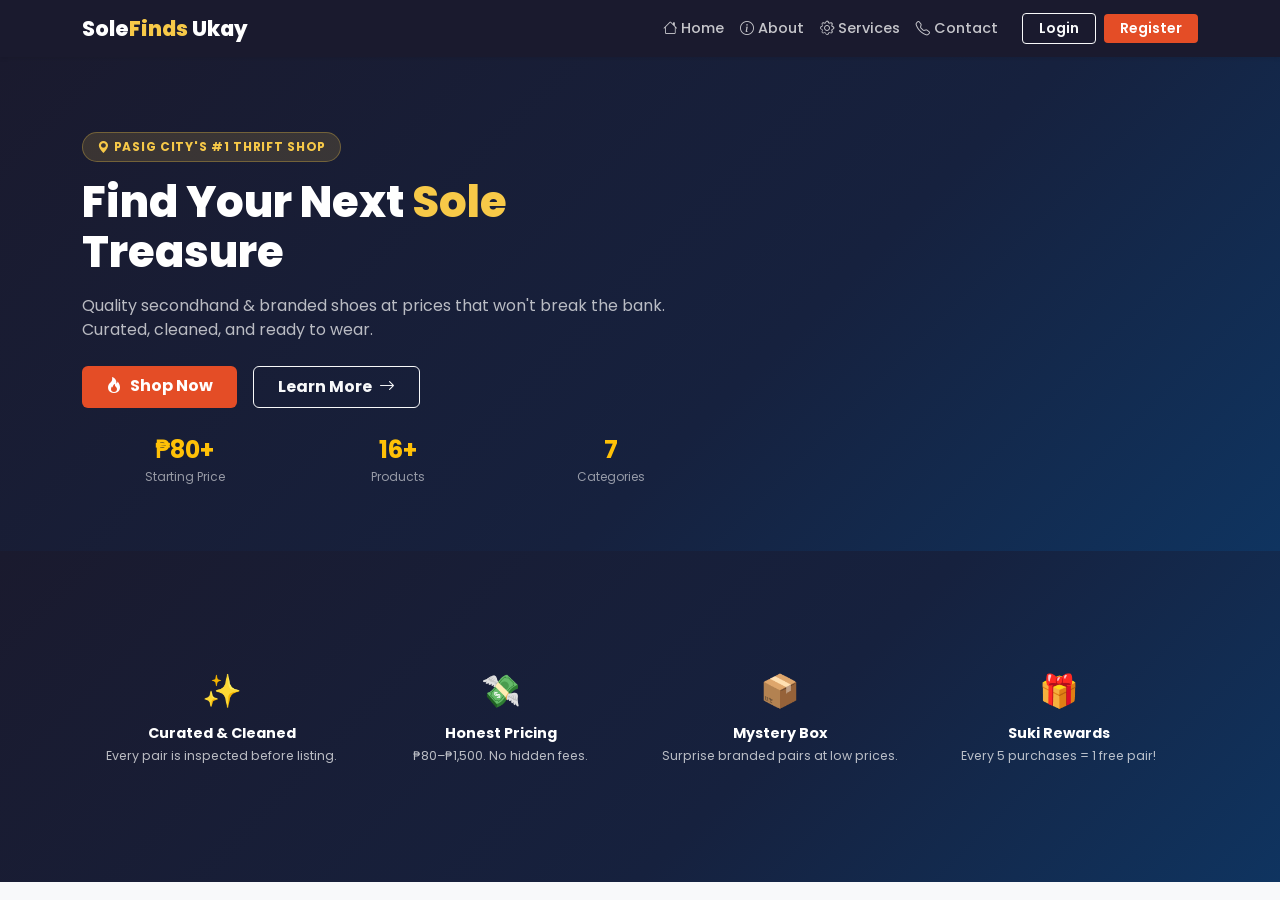
<file: sir g_finals/index.html>
<!DOCTYPE html>
<html lang="en">
<head>
  <meta charset="UTF-8" />
  <meta name="viewport" content="width=device-width, initial-scale=1.0"/>
  <title>SoleFinds Ukay — Secondhand & Thrifted Shoes</title>

  <!-- Bootstrap 5 -->
  <link href="https://cdn.jsdelivr.net/npm/bootstrap@5.3.3/dist/css/bootstrap.min.css" rel="stylesheet"/>
  <!-- Bootstrap Icons -->
  <link href="https://cdn.jsdelivr.net/npm/bootstrap-icons@1.11.3/font/bootstrap-icons.min.css" rel="stylesheet"/>
  <!-- Google Fonts -->
  <link href="https://fonts.googleapis.com/css2?family=Poppins:wght@300;400;500;600;700;800&display=swap" rel="stylesheet"/>
  <!-- Custom Styles -->
  <link rel="stylesheet" href="styles.css"/>
</head>
<body>

<!-- ===== NAVBAR ===== -->
<nav class="navbar navbar-expand-lg sticky-top shadow-sm main-navbar">
  <div class="container">
    <a class="navbar-brand" href="index.html">Sole<span>Finds</span> Ukay</a>
    <button class="navbar-toggler border-0 text-white" type="button" data-bs-toggle="collapse" data-bs-target="#mainNav">
      <i class="bi bi-list fs-4"></i>
    </button>
    <div class="collapse navbar-collapse" id="mainNav">
      <ul class="navbar-nav ms-auto mb-2 mb-lg-0 align-items-center">
        <li class="nav-item"><a class="nav-link" href="index.html"><i class="bi bi-house me-1"></i>Home</a></li>
        <li class="nav-item"><a class="nav-link" href="about.html"><i class="bi bi-info-circle me-1"></i>About</a></li>
        <li class="nav-item"><a class="nav-link" href="services.html"><i class="bi bi-gear me-1"></i>Services</a></li>
        <li class="nav-item me-3"><a class="nav-link" href="contact.html"><i class="bi bi-telephone me-1"></i>Contact</a></li>
        <li class="nav-item"><a class="btn btn-outline-light btn-sm fw-semibold px-3" href="#" data-bs-toggle="modal" data-bs-target="#loginModal">Login</a></li>
        <li class="nav-item ms-2"><a class="btn btn-brand btn-sm fw-semibold px-3" href="#" data-bs-toggle="modal" data-bs-target="#registerModal">Register</a></li>
      </ul>
    </div>
  </div>
</nav>

<!-- ===== HERO SECTION ===== -->
<section class="hero-section">
  <div class="container">
    <div class="row align-items-center g-5">
      <div class="col-lg-7">
        <div class="hero-badge"><i class="bi bi-geo-alt-fill me-1"></i>Pasig City's #1 Thrift Shop</div>
        <h1 class="mb-3">Find Your Next <em>Sole</em> Treasure</h1>
        <p class="mb-4 fs-6">Quality secondhand & branded shoes at prices that won't break the bank. Curated, cleaned, and ready to wear.</p>
        <div class="d-flex gap-3 flex-wrap mb-4">
          <a href="products.html" class="btn btn-brand fw-bold px-4 py-2">
            <i class="bi bi-fire me-2"></i>Shop Now
          </a>
          <a href="about.html" class="btn btn-outline-light fw-bold px-4 py-2">
            Learn More <i class="bi bi-arrow-right ms-1"></i>
          </a>
        </div>
        <div class="row g-2 text-center">
          <div class="col-4">
            <div class="fw-bold fs-4 text-warning">₱80+</div>
            <div style="font-size:.75rem;color:rgba(255,255,255,.55)">Starting Price</div>
          </div>
          <div class="col-4">
            <div class="fw-bold fs-4 text-warning">16+</div>
            <div style="font-size:.75rem;color:rgba(255,255,255,.55)">Products</div>
          </div>
          <div class="col-4">
            <div class="fw-bold fs-4 text-warning">7</div>
            <div style="font-size:.75rem;color:rgba(255,255,255,.55)">Categories</div>
          </div>
        </div>
      </div>
    </div>
  </div>
</section>

<!-- ===== FEATURES SECTION ===== -->
<div class="feature-strip" style="background: linear-gradient(135deg, #1a1a2e 0%, #16213e 60%, #0f3460 100%); margin-top: 0; padding: 80px 0;">
  <div class="container">
    <div class="row g-0">
      <div class="col-6 col-md-3"><div class="feature-item" style="border-right: none; text-align: center;"><div class="fi">✨</div><h6 style="color: #fff;">Curated & Cleaned</h6><p style="color: rgba(255,255,255,.7);">Every pair is inspected before listing.</p></div></div>
      <div class="col-6 col-md-3"><div class="feature-item" style="border-right: none; text-align: center;"><div class="fi">💸</div><h6 style="color: #fff;">Honest Pricing</h6><p style="color: rgba(255,255,255,.7);">₱80–₱1,500. No hidden fees.</p></div></div>
      <div class="col-6 col-md-3"><div class="feature-item" style="border-right: none; text-align: center;"><div class="fi">📦</div><h6 style="color: #fff;">Mystery Box</h6><p style="color: rgba(255,255,255,.7);">Surprise branded pairs at low prices.</p></div></div>
      <div class="col-6 col-md-3"><div class="feature-item" style="border-right: none; text-align: center;"><div class="fi">🎁</div><h6 style="color: #fff;">Suki Rewards</h6><p style="color: rgba(255,255,255,.7);">Every 5 purchases = 1 free pair!</p></div></div>
    </div>
  </div>
</div>

<!-- ===== LOGIN MODAL ===== -->
<div class="modal fade" id="loginModal" tabindex="-1" aria-hidden="true">
  <div class="modal-dialog modal-dialog-centered">
    <div class="modal-content">
      <div class="modal-header border-0">
        <h5 class="modal-title fw-bold">Welcome Back</h5>
        <button type="button" class="btn-close" data-bs-dismiss="modal" aria-label="Close"></button>
      </div>
      <div class="modal-body">
        <form id="loginForm">
          <div class="mb-3">
            <label for="loginEmail" class="form-label fw-semibold">Email Address</label>
            <input type="email" class="form-control" id="loginEmail" placeholder="Enter your email" required>
          </div>
          <div class="mb-3">
            <label for="loginPassword" class="form-label fw-semibold">Password</label>
            <input type="password" class="form-control" id="loginPassword" placeholder="Enter your password" required>
          </div>
          <button type="submit" class="btn btn-brand w-100 fw-bold py-2">Sign In</button>
          <p class="text-center mt-3 small">Don't have an account? <a href="#" data-bs-dismiss="modal" data-bs-toggle="modal" data-bs-target="#registerModal" class="text-decoration-none">Sign Up</a></p>
        </form>
      </div>
    </div>
  </div>
</div>

<!-- ===== REGISTER MODAL ===== -->
<div class="modal fade" id="registerModal" tabindex="-1" aria-hidden="true">
  <div class="modal-dialog modal-dialog-centered">
    <div class="modal-content">
      <div class="modal-header border-0">
        <h5 class="modal-title fw-bold">Create Account</h5>
        <button type="button" class="btn-close" data-bs-dismiss="modal" aria-label="Close"></button>
      </div>
      <div class="modal-body">
        <form id="registerForm">
          <div class="mb-3">
            <label for="registerName" class="form-label fw-semibold">Full Name</label>
            <input type="text" class="form-control" id="registerName" placeholder="Enter your full name" required>
          </div>
          <div class="mb-3">
            <label for="registerEmail" class="form-label fw-semibold">Email Address</label>
            <input type="email" class="form-control" id="registerEmail" placeholder="Enter your email" required>
          </div>
          <div class="mb-3">
            <label for="registerPassword" class="form-label fw-semibold">Password</label>
            <input type="password" class="form-control" id="registerPassword" placeholder="Create a password" required>
          </div>
          <div class="mb-3">
            <label for="registerConfirm" class="form-label fw-semibold">Confirm Password</label>
            <input type="password" class="form-control" id="registerConfirm" placeholder="Confirm your password" required>
          </div>
          <button type="submit" class="btn btn-brand w-100 fw-bold py-2">Create Account</button>
          <p class="text-center mt-3 small">Already have an account? <a href="#" data-bs-dismiss="modal" data-bs-toggle="modal" data-bs-target="#loginModal" class="text-decoration-none">Sign In</a></p>
        </form>
      </div>
    </div>
  </div>
</div>

<!-- Bootstrap JS -->
<script src="https://cdn.jsdelivr.net/npm/bootstrap@5.3.3/dist/js/bootstrap.bundle.min.js"></script>

<!-- Auth Functions -->
<script>
document.getElementById('loginForm').addEventListener('submit', function(e) {
  e.preventDefault();
  const email = document.getElementById('loginEmail').value;
  const password = document.getElementById('loginPassword').value;
  
  // Basic validation (in production, validate against backend)
  if (email && password) {
    localStorage.setItem('userEmail', email);
    localStorage.setItem('isLoggedIn', 'true');
    alert('Welcome back! Redirecting to shop...');
    // Close modal and redirect
    const modal = bootstrap.Modal.getInstance(document.getElementById('loginModal'));
    modal.hide();
    window.location.href = 'products.html';
  }
});

document.getElementById('registerForm').addEventListener('submit', function(e) {
  e.preventDefault();
  const name = document.getElementById('registerName').value;
  const email = document.getElementById('registerEmail').value;
  const password = document.getElementById('registerPassword').value;
  const confirm = document.getElementById('registerConfirm').value;
  
  if (password !== confirm) {
    alert('Passwords do not match!');
    return;
  }
  
  if (name && email && password) {
    localStorage.setItem('userName', name);
    localStorage.setItem('userEmail', email);
    alert('Account created! Now please sign in.');
    // Close register modal and open login modal
    const registerModal = bootstrap.Modal.getInstance(document.getElementById('registerModal'));
    registerModal.hide();
    // Clear login form and open login modal
    document.getElementById('loginForm').reset();
    const loginModal = new bootstrap.Modal(document.getElementById('loginModal'));
    loginModal.show();
  }
});
</script>
</body>
</html>
</file>
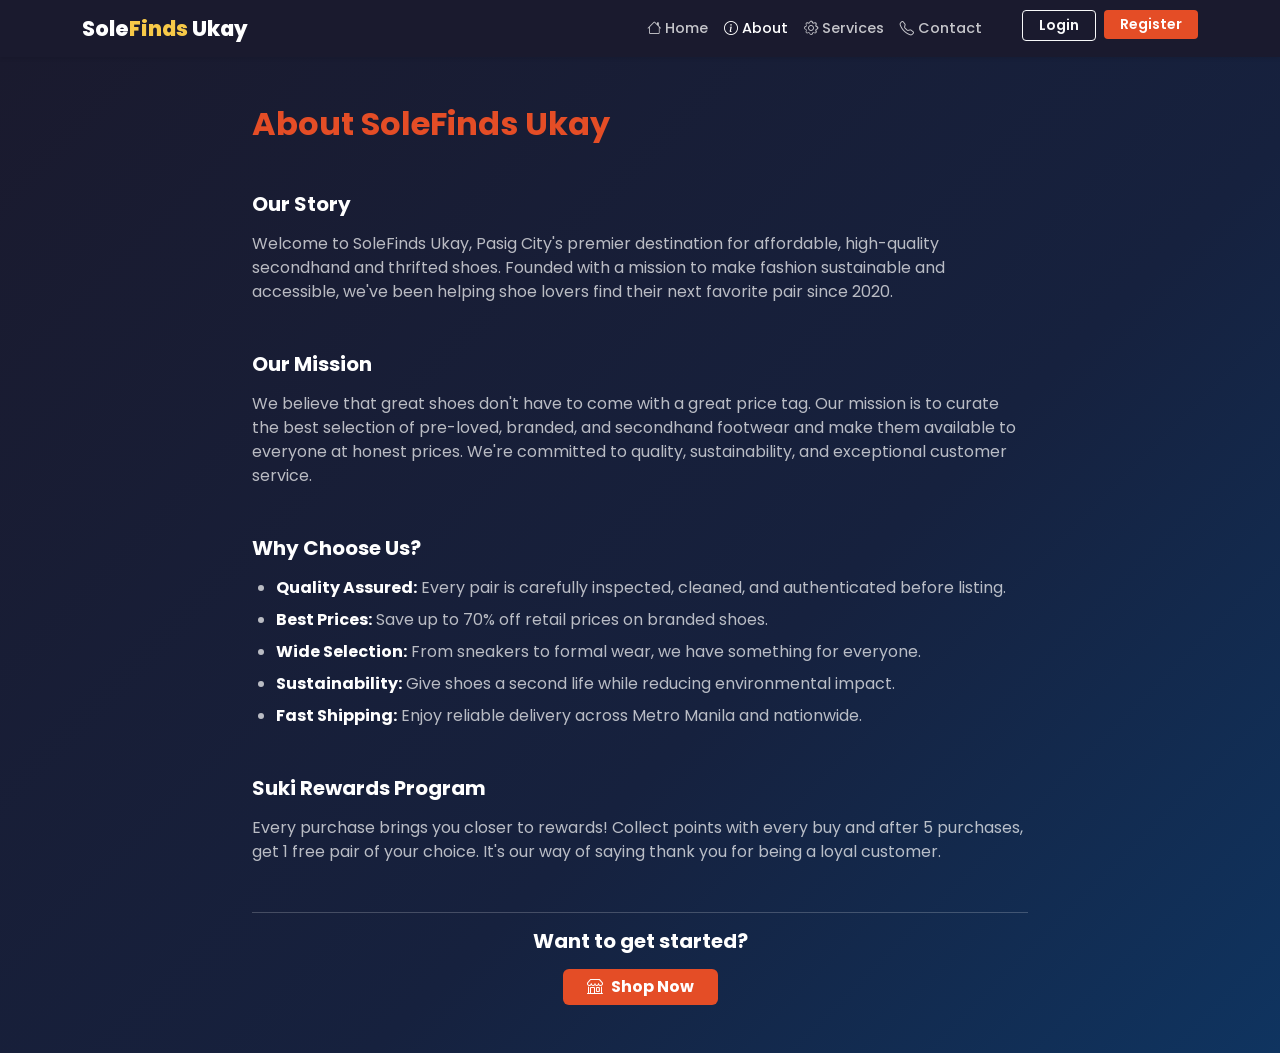
<file: sir g_finals/about.html>
<!DOCTYPE html>
<html lang="en">
<head>
  <meta charset="UTF-8" />
  <meta name="viewport" content="width=device-width, initial-scale=1.0"/>
  <title>About Us — SoleFinds Ukay</title>

  <!-- Bootstrap 5 -->
  <link href="https://cdn.jsdelivr.net/npm/bootstrap@5.3.3/dist/css/bootstrap.min.css" rel="stylesheet"/>
  <!-- Bootstrap Icons -->
  <link href="https://cdn.jsdelivr.net/npm/bootstrap-icons@1.11.3/font/bootstrap-icons.min.css" rel="stylesheet"/>
  <!-- Google Fonts -->
  <link href="https://fonts.googleapis.com/css2?family=Poppins:wght@300;400;500;600;700;800&display=swap" rel="stylesheet"/>
  <!-- Custom Styles -->
  <link rel="stylesheet" href="styles.css"/>
</head>
<body>

<!-- ===== NAVBAR ===== -->
<nav class="navbar navbar-expand-lg sticky-top shadow-sm main-navbar">
  <div class="container">
    <a class="navbar-brand" href="index.html">Sole<span>Finds</span> Ukay</a>
    <button class="navbar-toggler border-0 text-white" type="button" data-bs-toggle="collapse" data-bs-target="#mainNav">
      <i class="bi bi-list fs-4"></i>
    </button>
    <div class="collapse navbar-collapse" id="mainNav">
      <ul class="navbar-nav ms-auto mb-2 mb-lg-0">
        <li class="nav-item"><a class="nav-link" href="index.html"><i class="bi bi-house me-1"></i>Home</a></li>
        <li class="nav-item"><a class="nav-link active" href="about.html"><i class="bi bi-info-circle me-1"></i>About</a></li>
        <li class="nav-item"><a class="nav-link" href="services.html"><i class="bi bi-gear me-1"></i>Services</a></li>
        <li class="nav-item me-3"><a class="nav-link" href="contact.html"><i class="bi bi-telephone me-1"></i>Contact</a></li>
        <li class="nav-item ms-3"><a class="btn btn-outline-light btn-sm fw-semibold px-3" href="#" data-bs-toggle="modal" data-bs-target="#loginModal">Login</a></li>
        <li class="nav-item ms-2"><a class="btn btn-brand btn-sm fw-semibold px-3" href="#" data-bs-toggle="modal" data-bs-target="#registerModal">Register</a></li>
      </ul>
    </div>
  </div>
</nav>

<!-- ===== PAGE CONTENT ===== -->
<section class="py-5" style="background: linear-gradient(135deg, #1a1a2e 0%, #16213e 60%, #0f3460 100%); color: #fff; min-height: 100vh;">
  <div class="container" style="max-width:800px">
    <h2 class="fw-bold mb-4 text-brand">About SoleFinds Ukay</h2>
    
    <h5 class="fw-bold mt-5 mb-3" style="color: #fff;">Our Story</h5>
    <p style="color: rgba(255,255,255,0.7);">Welcome to SoleFinds Ukay, Pasig City's premier destination for affordable, high-quality secondhand and thrifted shoes. Founded with a mission to make fashion sustainable and accessible, we've been helping shoe lovers find their next favorite pair since 2020.</p>
    
    <h5 class="fw-bold mt-5 mb-3" style="color: #fff;">Our Mission</h5>
    <p style="color: rgba(255,255,255,0.7);">We believe that great shoes don't have to come with a great price tag. Our mission is to curate the best selection of pre-loved, branded, and secondhand footwear and make them available to everyone at honest prices. We're committed to quality, sustainability, and exceptional customer service.</p>
    
    <h5 class="fw-bold mt-5 mb-3" style="color: #fff;">Why Choose Us?</h5>
    <ul class="ps-4" style="color: rgba(255,255,255,0.7);">
      <li class="mb-2"><strong style="color: #fff;">Quality Assured:</strong> Every pair is carefully inspected, cleaned, and authenticated before listing.</li>
      <li class="mb-2"><strong style="color: #fff;">Best Prices:</strong> Save up to 70% off retail prices on branded shoes.</li>
      <li class="mb-2"><strong style="color: #fff;">Wide Selection:</strong> From sneakers to formal wear, we have something for everyone.</li>
      <li class="mb-2"><strong style="color: #fff;">Sustainability:</strong> Give shoes a second life while reducing environmental impact.</li>
      <li class="mb-2"><strong style="color: #fff;">Fast Shipping:</strong> Enjoy reliable delivery across Metro Manila and nationwide.</li>
    </ul>

    <h5 class="fw-bold mt-5 mb-3" style="color: #fff;">Suki Rewards Program</h5>
    <p style="color: rgba(255,255,255,0.7);">Every purchase brings you closer to rewards! Collect points with every buy and after 5 purchases, get 1 free pair of your choice. It's our way of saying thank you for being a loyal customer.</p>

    <div class="text-center mt-5 pt-3" style="border-top: 1px solid rgba(255,255,255,0.2);">
      <h5 class="fw-bold mb-3" style="color: #fff;">Want to get started?</h5>
      <a href="products.html" class="btn btn-brand fw-bold px-4"><i class="bi bi-shop me-2"></i>Shop Now</a>
    </div>
  </div>
</section>

<!-- ===== LOGIN MODAL ===== -->
<div class="modal fade" id="loginModal" tabindex="-1" aria-hidden="true">
  <div class="modal-dialog modal-dialog-centered">
    <div class="modal-content">
      <div class="modal-header border-0">
        <h5 class="modal-title fw-bold">Welcome Back</h5>
        <button type="button" class="btn-close" data-bs-dismiss="modal" aria-label="Close"></button>
      </div>
      <div class="modal-body">
        <form id="loginForm">
          <div class="mb-3">
            <label for="loginEmail" class="form-label fw-semibold">Email Address</label>
            <input type="email" class="form-control" id="loginEmail" placeholder="Enter your email" required>
          </div>
          <div class="mb-3">
            <label for="loginPassword" class="form-label fw-semibold">Password</label>
            <input type="password" class="form-control" id="loginPassword" placeholder="Enter your password" required>
          </div>
          <button type="submit" class="btn btn-brand w-100 fw-bold py-2">Sign In</button>
          <p class="text-center mt-3 small">Don't have an account? <a href="#" data-bs-dismiss="modal" data-bs-toggle="modal" data-bs-target="#registerModal" class="text-decoration-none">Sign Up</a></p>
        </form>
      </div>
    </div>
  </div>
</div>

<!-- ===== REGISTER MODAL ===== -->
<div class="modal fade" id="registerModal" tabindex="-1" aria-hidden="true">
  <div class="modal-dialog modal-dialog-centered">
    <div class="modal-content">
      <div class="modal-header border-0">
        <h5 class="modal-title fw-bold">Create Account</h5>
        <button type="button" class="btn-close" data-bs-dismiss="modal" aria-label="Close"></button>
      </div>
      <div class="modal-body">
        <form id="registerForm">
          <div class="mb-3">
            <label for="registerName" class="form-label fw-semibold">Full Name</label>
            <input type="text" class="form-control" id="registerName" placeholder="Enter your full name" required>
          </div>
          <div class="mb-3">
            <label for="registerEmail" class="form-label fw-semibold">Email Address</label>
            <input type="email" class="form-control" id="registerEmail" placeholder="Enter your email" required>
          </div>
          <div class="mb-3">
            <label for="registerPassword" class="form-label fw-semibold">Password</label>
            <input type="password" class="form-control" id="registerPassword" placeholder="Create a password" required>
          </div>
          <div class="mb-3">
            <label for="registerConfirm" class="form-label fw-semibold">Confirm Password</label>
            <input type="password" class="form-control" id="registerConfirm" placeholder="Confirm your password" required>
          </div>
          <button type="submit" class="btn btn-brand w-100 fw-bold py-2">Create Account</button>
          <p class="text-center mt-3 small">Already have an account? <a href="#" data-bs-dismiss="modal" data-bs-toggle="modal" data-bs-target="#loginModal" class="text-decoration-none">Sign In</a></p>
        </form>
      </div>
    </div>
  </div>
</div>

<!-- Bootstrap JS -->
<script src="https://cdn.jsdelivr.net/npm/bootstrap@5.3.3/dist/js/bootstrap.bundle.min.js"></script>

<!-- Auth Functions -->
<script>
document.getElementById('loginForm').addEventListener('submit', function(e) {
  e.preventDefault();
  const email = document.getElementById('loginEmail').value;
  const password = document.getElementById('loginPassword').value;
  
  // Basic validation (in production, validate against backend)
  if (email && password) {
    localStorage.setItem('userEmail', email);
    localStorage.setItem('isLoggedIn', 'true');
    alert('Welcome back! Redirecting to shop...');
    // Close modal and redirect
    const modal = bootstrap.Modal.getInstance(document.getElementById('loginModal'));
    modal.hide();
    window.location.href = 'products.html';
  }
});

document.getElementById('registerForm').addEventListener('submit', function(e) {
  e.preventDefault();
  const name = document.getElementById('registerName').value;
  const email = document.getElementById('registerEmail').value;
  const password = document.getElementById('registerPassword').value;
  const confirm = document.getElementById('registerConfirm').value;
  
  if (password !== confirm) {
    alert('Passwords do not match!');
    return;
  }
  
  if (name && email && password) {
    localStorage.setItem('userName', name);
    localStorage.setItem('userEmail', email);
    alert('Account created! Now please sign in.');
    // Close register modal and open login modal
    const registerModal = bootstrap.Modal.getInstance(document.getElementById('registerModal'));
    registerModal.hide();
    // Clear login form and open login modal
    document.getElementById('loginForm').reset();
    const loginModal = new bootstrap.Modal(document.getElementById('loginModal'));
    loginModal.show();
  }
});
</script>
</body>
</html>
</file>
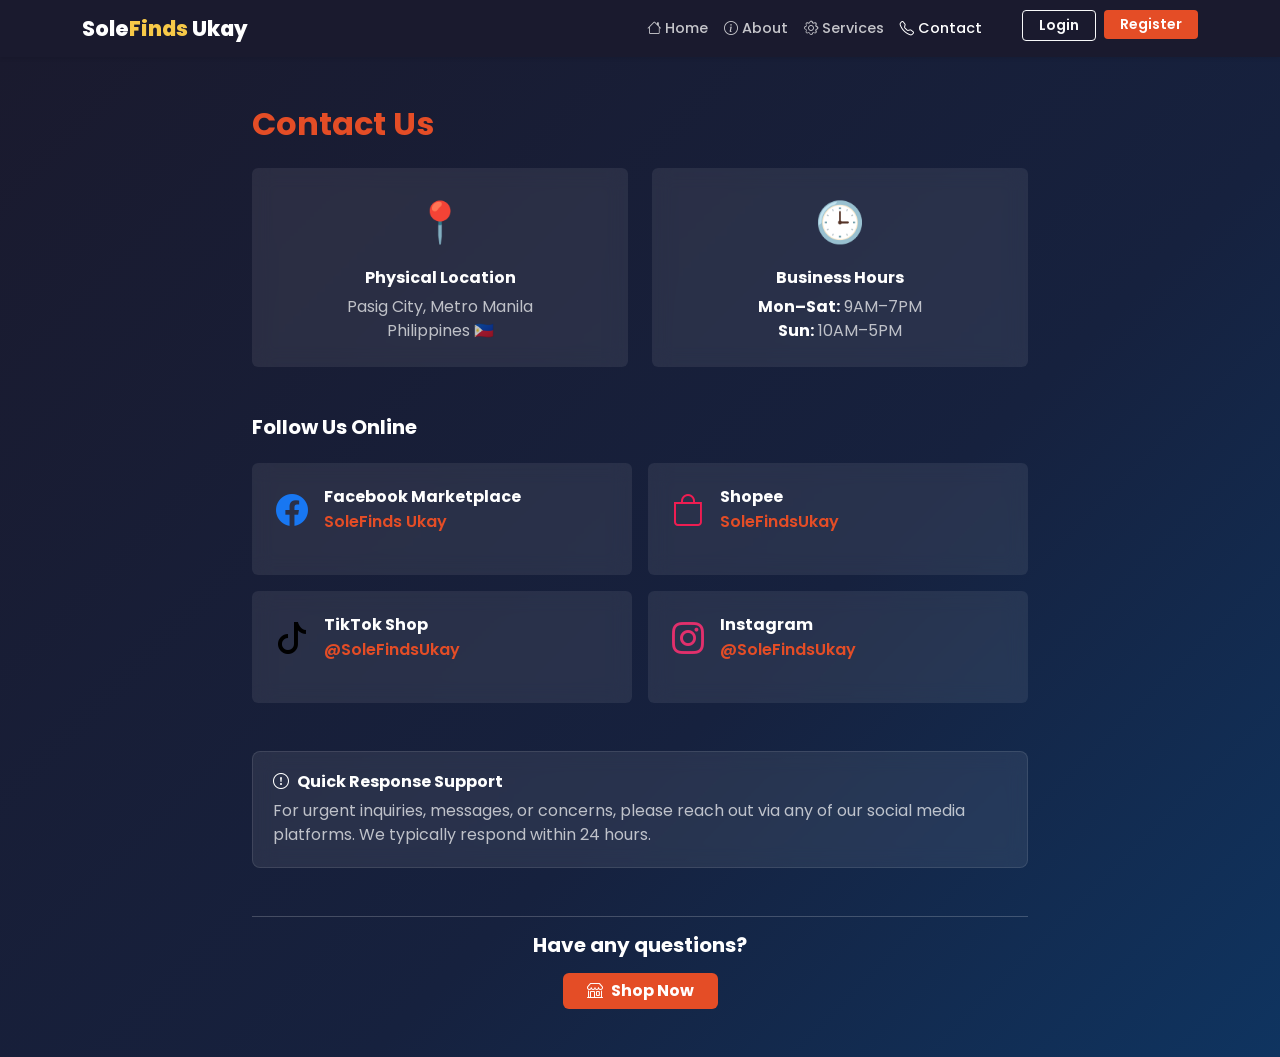
<file: sir g_finals/contact.html>
<!DOCTYPE html>
<html lang="en">
<head>
  <meta charset="UTF-8" />
  <meta name="viewport" content="width=device-width, initial-scale=1.0"/>
  <title>Contact Us — SoleFinds Ukay</title>

  <!-- Bootstrap 5 -->
  <link href="https://cdn.jsdelivr.net/npm/bootstrap@5.3.3/dist/css/bootstrap.min.css" rel="stylesheet"/>
  <!-- Bootstrap Icons -->
  <link href="https://cdn.jsdelivr.net/npm/bootstrap-icons@1.11.3/font/bootstrap-icons.min.css" rel="stylesheet"/>
  <!-- Google Fonts -->
  <link href="https://fonts.googleapis.com/css2?family=Poppins:wght@300;400;500;600;700;800&display=swap" rel="stylesheet"/>
  <!-- Custom Styles -->
  <link rel="stylesheet" href="styles.css"/>
</head>
<body>

<!-- ===== NAVBAR ===== -->
<nav class="navbar navbar-expand-lg sticky-top shadow-sm main-navbar">
  <div class="container">
    <a class="navbar-brand" href="index.html">Sole<span>Finds</span> Ukay</a>
    <button class="navbar-toggler border-0 text-white" type="button" data-bs-toggle="collapse" data-bs-target="#mainNav">
      <i class="bi bi-list fs-4"></i>
    </button>
    <div class="collapse navbar-collapse" id="mainNav">
      <ul class="navbar-nav ms-auto mb-2 mb-lg-0">
        <li class="nav-item"><a class="nav-link" href="index.html"><i class="bi bi-house me-1"></i>Home</a></li>
        <li class="nav-item"><a class="nav-link" href="about.html"><i class="bi bi-info-circle me-1"></i>About</a></li>
        <li class="nav-item"><a class="nav-link" href="services.html"><i class="bi bi-gear me-1"></i>Services</a></li>
        <li class="nav-item me-3"><a class="nav-link active" href="contact.html"><i class="bi bi-telephone me-1"></i>Contact</a></li>
        <li class="nav-item ms-3"><a class="btn btn-outline-light btn-sm fw-semibold px-3" href="#" data-bs-toggle="modal" data-bs-target="#loginModal">Login</a></li>
        <li class="nav-item ms-2"><a class="btn btn-brand btn-sm fw-semibold px-3" href="#" data-bs-toggle="modal" data-bs-target="#registerModal">Register</a></li>
      </ul>
    </div>
  </div>
</nav>

<!-- ===== PAGE CONTENT ===== -->
<section class="py-5" style="background: linear-gradient(135deg, #1a1a2e 0%, #16213e 60%, #0f3460 100%); color: #fff; min-height: 100vh;">
  <div class="container" style="max-width:800px">
    <h2 class="fw-bold mb-4 text-brand">Contact Us</h2>

    <div class="row g-4 mb-5">
      <div class="col-md-6">
        <div class="card border-0 h-100" style="background: rgba(255,255,255,0.08); backdrop-filter: blur(10px);">
          <div class="card-body p-4 text-center">
            <div style="font-size:2.5rem" class="mb-3">📍</div>
            <h6 class="fw-bold mb-2" style="color: #fff;">Physical Location</h6>
            <p class="mb-0" style="color: rgba(255,255,255,0.7);">Pasig City, Metro Manila<br/>Philippines 🇵🇭</p>
          </div>
        </div>
      </div>
      <div class="col-md-6">
        <div class="card border-0 h-100" style="background: rgba(255,255,255,0.08); backdrop-filter: blur(10px);">
          <div class="card-body p-4 text-center">
            <div style="font-size:2.5rem" class="mb-3">🕒</div>
            <h6 class="fw-bold mb-2" style="color: #fff;">Business Hours</h6>
            <p class="mb-0" style="color: rgba(255,255,255,0.7);"><strong style="color: #fff;">Mon–Sat:</strong> 9AM–7PM<br/><strong style="color: #fff;">Sun:</strong> 10AM–5PM</p>
          </div>
        </div>
      </div>
    </div>

    <h5 class="fw-bold mb-4" style="color: #fff;">Follow Us Online</h5>
    <div class="row g-3 mb-5">
      <div class="col-md-6">
        <div class="card border-0" style="background: rgba(255,255,255,0.08); backdrop-filter: blur(10px);">
          <div class="card-body p-4">
            <div class="d-flex align-items-center gap-3 mb-3">
              <i class="bi bi-facebook" style="font-size:2rem;color:#1877F2"></i>
              <div>
                <h6 class="fw-bold mb-1" style="color: #fff;">Facebook Marketplace</h6>
                <a href="#" class="text-brand fw-semibold text-decoration-none">SoleFinds Ukay</a>
              </div>
            </div>
          </div>
        </div>
      </div>
      <div class="col-md-6">
        <div class="card border-0" style="background: rgba(255,255,255,0.08); backdrop-filter: blur(10px);">
          <div class="card-body p-4">
            <div class="d-flex align-items-center gap-3 mb-3">
              <i class="bi bi-bag" style="font-size:2rem;color:#EE1D52"></i>
              <div>
                <h6 class="fw-bold mb-1" style="color: #fff;">Shopee</h6>
                <a href="#" class="text-brand fw-semibold text-decoration-none">SoleFindsUkay</a>
              </div>
            </div>
          </div>
        </div>
      </div>
      <div class="col-md-6">
        <div class="card border-0" style="background: rgba(255,255,255,0.08); backdrop-filter: blur(10px);">
          <div class="card-body p-4">
            <div class="d-flex align-items-center gap-3 mb-3">
              <i class="bi bi-tiktok" style="font-size:2rem;color:#000"></i>
              <div>
                <h6 class="fw-bold mb-1" style="color: #fff;">TikTok Shop</h6>
                <a href="#" class="text-brand fw-semibold text-decoration-none">@SoleFindsUkay</a>
              </div>
            </div>
          </div>
        </div>
      </div>
      <div class="col-md-6">
        <div class="card border-0" style="background: rgba(255,255,255,0.08); backdrop-filter: blur(10px);">
          <div class="card-body p-4">
            <div class="d-flex align-items-center gap-3 mb-3">
              <i class="bi bi-instagram" style="font-size:2rem;color:#E1306C"></i>
              <div>
                <h6 class="fw-bold mb-1" style="color: #fff;">Instagram</h6>
                <a href="#" class="text-brand fw-semibold text-decoration-none">@SoleFindsUkay</a>
              </div>
            </div>
          </div>
        </div>
      </div>
    </div>

    <div style="background: rgba(255,255,255,0.08); backdrop-filter: blur(10px); border: 1px solid rgba(255,255,255,0.1); border-radius: 8px; padding: 20px;">
      <h6 class="fw-bold mb-2" style="color: #fff;"><i class="bi bi-exclamation-circle me-2"></i>Quick Response Support</h6>
      <p class="mb-0" style="color: rgba(255,255,255,0.7);">For urgent inquiries, messages, or concerns, please reach out via any of our social media platforms. We typically respond within 24 hours.</p>
    </div>

    <div class="text-center mt-5 pt-3" style="border-top: 1px solid rgba(255,255,255,0.2);">
      <h5 class="fw-bold mb-3" style="color: #fff;">Have any questions?</h5>
      <a href="products.html" class="btn btn-brand fw-bold px-4"><i class="bi bi-shop me-2"></i>Shop Now</a>
    </div>
  </div>
</section>

<!-- ===== LOGIN MODAL ===== -->
<div class="modal fade" id="loginModal" tabindex="-1" aria-hidden="true">
  <div class="modal-dialog modal-dialog-centered">
    <div class="modal-content">
      <div class="modal-header border-0">
        <h5 class="modal-title fw-bold">Welcome Back</h5>
        <button type="button" class="btn-close" data-bs-dismiss="modal" aria-label="Close"></button>
      </div>
      <div class="modal-body">
        <form id="loginForm">
          <div class="mb-3">
            <label for="loginEmail" class="form-label fw-semibold">Email Address</label>
            <input type="email" class="form-control" id="loginEmail" placeholder="Enter your email" required>
          </div>
          <div class="mb-3">
            <label for="loginPassword" class="form-label fw-semibold">Password</label>
            <input type="password" class="form-control" id="loginPassword" placeholder="Enter your password" required>
          </div>
          <button type="submit" class="btn btn-brand w-100 fw-bold py-2">Sign In</button>
          <p class="text-center mt-3 small">Don't have an account? <a href="#" data-bs-dismiss="modal" data-bs-toggle="modal" data-bs-target="#registerModal" class="text-decoration-none">Sign Up</a></p>
        </form>
      </div>
    </div>
  </div>
</div>

<!-- ===== REGISTER MODAL ===== -->
<div class="modal fade" id="registerModal" tabindex="-1" aria-hidden="true">
  <div class="modal-dialog modal-dialog-centered">
    <div class="modal-content">
      <div class="modal-header border-0">
        <h5 class="modal-title fw-bold">Create Account</h5>
        <button type="button" class="btn-close" data-bs-dismiss="modal" aria-label="Close"></button>
      </div>
      <div class="modal-body">
        <form id="registerForm">
          <div class="mb-3">
            <label for="registerName" class="form-label fw-semibold">Full Name</label>
            <input type="text" class="form-control" id="registerName" placeholder="Enter your full name" required>
          </div>
          <div class="mb-3">
            <label for="registerEmail" class="form-label fw-semibold">Email Address</label>
            <input type="email" class="form-control" id="registerEmail" placeholder="Enter your email" required>
          </div>
          <div class="mb-3">
            <label for="registerPassword" class="form-label fw-semibold">Password</label>
            <input type="password" class="form-control" id="registerPassword" placeholder="Create a password" required>
          </div>
          <div class="mb-3">
            <label for="registerConfirm" class="form-label fw-semibold">Confirm Password</label>
            <input type="password" class="form-control" id="registerConfirm" placeholder="Confirm your password" required>
          </div>
          <button type="submit" class="btn btn-brand w-100 fw-bold py-2">Create Account</button>
          <p class="text-center mt-3 small">Already have an account? <a href="#" data-bs-dismiss="modal" data-bs-toggle="modal" data-bs-target="#loginModal" class="text-decoration-none">Sign In</a></p>
        </form>
      </div>
    </div>
  </div>
</div>

<!-- Bootstrap JS -->
<script src="https://cdn.jsdelivr.net/npm/bootstrap@5.3.3/dist/js/bootstrap.bundle.min.js"></script>

<!-- Auth Functions -->
<script>
document.getElementById('loginForm').addEventListener('submit', function(e) {
  e.preventDefault();
  const email = document.getElementById('loginEmail').value;
  const password = document.getElementById('loginPassword').value;
  
  // Basic validation (in production, validate against backend)
  if (email && password) {
    localStorage.setItem('userEmail', email);
    localStorage.setItem('isLoggedIn', 'true');
    alert('Welcome back! Redirecting to shop...');
    // Close modal and redirect
    const modal = bootstrap.Modal.getInstance(document.getElementById('loginModal'));
    modal.hide();
    window.location.href = 'products.html';
  }
});

document.getElementById('registerForm').addEventListener('submit', function(e) {
  e.preventDefault();
  const name = document.getElementById('registerName').value;
  const email = document.getElementById('registerEmail').value;
  const password = document.getElementById('registerPassword').value;
  const confirm = document.getElementById('registerConfirm').value;
  
  if (password !== confirm) {
    alert('Passwords do not match!');
    return;
  }
  
  if (name && email && password) {
    localStorage.setItem('userName', name);
    localStorage.setItem('userEmail', email);
    alert('Account created! Now please sign in.');
    // Close register modal and open login modal
    const registerModal = bootstrap.Modal.getInstance(document.getElementById('registerModal'));
    registerModal.hide();
    // Clear login form and open login modal
    document.getElementById('loginForm').reset();
    const loginModal = new bootstrap.Modal(document.getElementById('loginModal'));
    loginModal.show();
  }
});
</script>
</body>
</html>
</file>
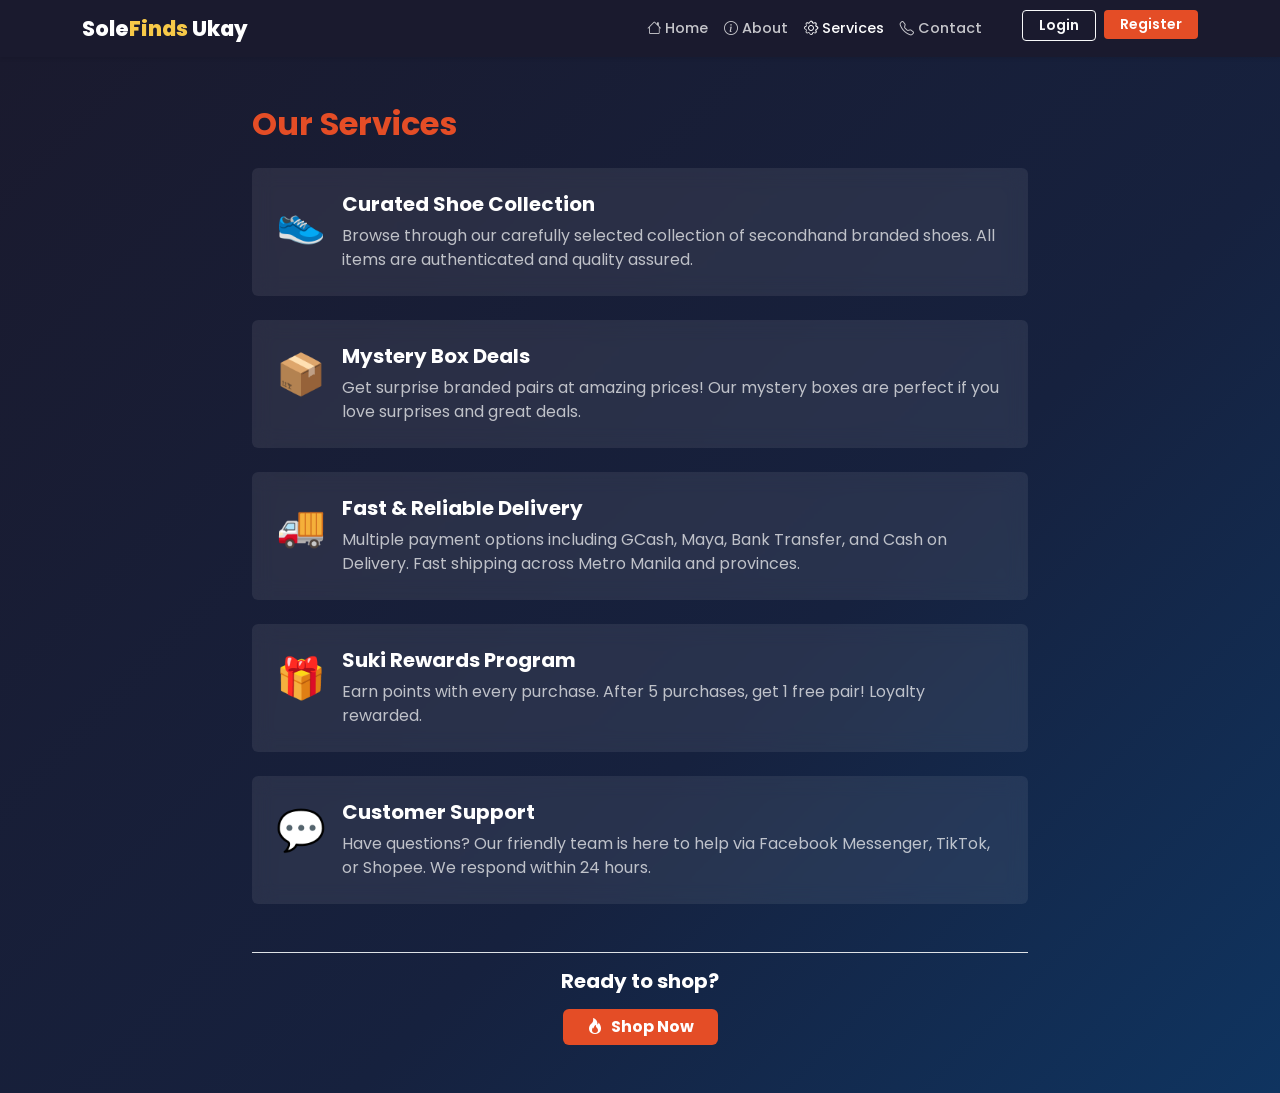
<file: sir g_finals/services.html>
<!DOCTYPE html>
<html lang="en">
<head>
  <meta charset="UTF-8" />
  <meta name="viewport" content="width=device-width, initial-scale=1.0"/>
  <title>Services — SoleFinds Ukay</title>

  <!-- Bootstrap 5 -->
  <link href="https://cdn.jsdelivr.net/npm/bootstrap@5.3.3/dist/css/bootstrap.min.css" rel="stylesheet"/>
  <!-- Bootstrap Icons -->
  <link href="https://cdn.jsdelivr.net/npm/bootstrap-icons@1.11.3/font/bootstrap-icons.min.css" rel="stylesheet"/>
  <!-- Google Fonts -->
  <link href="https://fonts.googleapis.com/css2?family=Poppins:wght@300;400;500;600;700;800&display=swap" rel="stylesheet"/>
  <!-- Custom Styles -->
  <link rel="stylesheet" href="styles.css"/>
</head>
<body>

<!-- ===== NAVBAR ===== -->
<nav class="navbar navbar-expand-lg sticky-top shadow-sm main-navbar">
  <div class="container">
    <a class="navbar-brand" href="index.html">Sole<span>Finds</span> Ukay</a>
    <button class="navbar-toggler border-0 text-white" type="button" data-bs-toggle="collapse" data-bs-target="#mainNav">
      <i class="bi bi-list fs-4"></i>
    </button>
    <div class="collapse navbar-collapse" id="mainNav">
      <ul class="navbar-nav ms-auto mb-2 mb-lg-0">
        <li class="nav-item"><a class="nav-link" href="index.html"><i class="bi bi-house me-1"></i>Home</a></li>
        <li class="nav-item"><a class="nav-link" href="about.html"><i class="bi bi-info-circle me-1"></i>About</a></li>
        <li class="nav-item"><a class="nav-link active" href="services.html"><i class="bi bi-gear me-1"></i>Services</a></li>
        <li class="nav-item me-3"><a class="nav-link" href="contact.html"><i class="bi bi-telephone me-1"></i>Contact</a></li>
        <li class="nav-item ms-3"><a class="btn btn-outline-light btn-sm fw-semibold px-3" href="#" data-bs-toggle="modal" data-bs-target="#loginModal">Login</a></li>
        <li class="nav-item ms-2"><a class="btn btn-brand btn-sm fw-semibold px-3" href="#" data-bs-toggle="modal" data-bs-target="#registerModal">Register</a></li>
      </ul>
    </div>
  </div>
</nav>

<!-- ===== PAGE CONTENT ===== -->
<section class="py-5" style="background: linear-gradient(135deg, #1a1a2e 0%, #16213e 60%, #0f3460 100%); color: #fff; min-height: 100vh;">
  <div class="container" style="max-width:800px">
    <h2 class="fw-bold mb-4 text-brand">Our Services</h2>

    <div class="card border-0 mb-4" style="background: rgba(255,255,255,0.08); backdrop-filter: blur(10px);">
      <div class="card-body p-4">
        <div class="d-flex gap-3 align-items-start">
          <div style="font-size:2.5rem">👟</div>
          <div>
            <h5 class="fw-bold mb-2" style="color: #fff;">Curated Shoe Collection</h5>
            <p class="mb-0" style="color: rgba(255,255,255,0.7);">Browse through our carefully selected collection of secondhand branded shoes. All items are authenticated and quality assured.</p>
          </div>
        </div>
      </div>
    </div>

    <div class="card border-0 mb-4" style="background: rgba(255,255,255,0.08); backdrop-filter: blur(10px);">
      <div class="card-body p-4">
        <div class="d-flex gap-3 align-items-start">
          <div style="font-size:2.5rem">📦</div>
          <div>
            <h5 class="fw-bold mb-2" style="color: #fff;">Mystery Box Deals</h5>
            <p class="mb-0" style="color: rgba(255,255,255,0.7);">Get surprise branded pairs at amazing prices! Our mystery boxes are perfect if you love surprises and great deals.</p>
          </div>
        </div>
      </div>
    </div>

    <div class="card border-0 mb-4" style="background: rgba(255,255,255,0.08); backdrop-filter: blur(10px);">
      <div class="card-body p-4">
        <div class="d-flex gap-3 align-items-start">
          <div style="font-size:2.5rem">🚚</div>
          <div>
            <h5 class="fw-bold mb-2" style="color: #fff;">Fast & Reliable Delivery</h5>
            <p class="mb-0" style="color: rgba(255,255,255,0.7);">Multiple payment options including GCash, Maya, Bank Transfer, and Cash on Delivery. Fast shipping across Metro Manila and provinces.</p>
          </div>
        </div>
      </div>
    </div>

    <div class="card border-0 mb-4" style="background: rgba(255,255,255,0.08); backdrop-filter: blur(10px);">
      <div class="card-body p-4">
        <div class="d-flex gap-3 align-items-start">
          <div style="font-size:2.5rem">🎁</div>
          <div>
            <h5 class="fw-bold mb-2" style="color: #fff;">Suki Rewards Program</h5>
            <p class="mb-0" style="color: rgba(255,255,255,0.7);">Earn points with every purchase. After 5 purchases, get 1 free pair! Loyalty rewarded.</p>
          </div>
        </div>
      </div>
    </div>

    <div class="card border-0 mb-4" style="background: rgba(255,255,255,0.08); backdrop-filter: blur(10px);">
      <div class="card-body p-4">
        <div class="d-flex gap-3 align-items-start">
          <div style="font-size:2.5rem">💬</div>
          <div>
            <h5 class="fw-bold mb-2" style="color: #fff;">Customer Support</h5>
            <p class="mb-0" style="color: rgba(255,255,255,0.7);">Have questions? Our friendly team is here to help via Facebook Messenger, TikTok, or Shopee. We respond within 24 hours.</p>
          </div>
        </div>
      </div>
    </div>

    <div class="text-center mt-5 pt-3 border-top">
      <h5 class="fw-bold mb-3">Ready to shop?</h5>
      <a href="products.html" class="btn btn-brand fw-bold px-4"><i class="bi bi-fire me-2"></i>Shop Now</a>
    </div>
  </div>
</section>

<!-- ===== LOGIN MODAL ===== -->
<div class="modal fade" id="loginModal" tabindex="-1" aria-hidden="true">
  <div class="modal-dialog modal-dialog-centered">
    <div class="modal-content">
      <div class="modal-header border-0">
        <h5 class="modal-title fw-bold">Welcome Back</h5>
        <button type="button" class="btn-close" data-bs-dismiss="modal" aria-label="Close"></button>
      </div>
      <div class="modal-body">
        <form id="loginForm">
          <div class="mb-3">
            <label for="loginEmail" class="form-label fw-semibold">Email Address</label>
            <input type="email" class="form-control" id="loginEmail" placeholder="Enter your email" required>
          </div>
          <div class="mb-3">
            <label for="loginPassword" class="form-label fw-semibold">Password</label>
            <input type="password" class="form-control" id="loginPassword" placeholder="Enter your password" required>
          </div>
          <button type="submit" class="btn btn-brand w-100 fw-bold py-2">Sign In</button>
          <p class="text-center mt-3 small">Don't have an account? <a href="#" data-bs-dismiss="modal" data-bs-toggle="modal" data-bs-target="#registerModal" class="text-decoration-none">Sign Up</a></p>
        </form>
      </div>
    </div>
  </div>
</div>

<!-- ===== REGISTER MODAL ===== -->
<div class="modal fade" id="registerModal" tabindex="-1" aria-hidden="true">
  <div class="modal-dialog modal-dialog-centered">
    <div class="modal-content">
      <div class="modal-header border-0">
        <h5 class="modal-title fw-bold">Create Account</h5>
        <button type="button" class="btn-close" data-bs-dismiss="modal" aria-label="Close"></button>
      </div>
      <div class="modal-body">
        <form id="registerForm">
          <div class="mb-3">
            <label for="registerName" class="form-label fw-semibold">Full Name</label>
            <input type="text" class="form-control" id="registerName" placeholder="Enter your full name" required>
          </div>
          <div class="mb-3">
            <label for="registerEmail" class="form-label fw-semibold">Email Address</label>
            <input type="email" class="form-control" id="registerEmail" placeholder="Enter your email" required>
          </div>
          <div class="mb-3">
            <label for="registerPassword" class="form-label fw-semibold">Password</label>
            <input type="password" class="form-control" id="registerPassword" placeholder="Create a password" required>
          </div>
          <div class="mb-3">
            <label for="registerConfirm" class="form-label fw-semibold">Confirm Password</label>
            <input type="password" class="form-control" id="registerConfirm" placeholder="Confirm your password" required>
          </div>
          <button type="submit" class="btn btn-brand w-100 fw-bold py-2">Create Account</button>
          <p class="text-center mt-3 small">Already have an account? <a href="#" data-bs-dismiss="modal" data-bs-toggle="modal" data-bs-target="#loginModal" class="text-decoration-none">Sign In</a></p>
        </form>
      </div>
    </div>
  </div>
</div>

<!-- Bootstrap JS -->
<script src="https://cdn.jsdelivr.net/npm/bootstrap@5.3.3/dist/js/bootstrap.bundle.min.js"></script>

<!-- Auth Functions -->
<script>
document.getElementById('loginForm').addEventListener('submit', function(e) {
  e.preventDefault();
  const email = document.getElementById('loginEmail').value;
  const password = document.getElementById('loginPassword').value;
  
  // Basic validation (in production, validate against backend)
  if (email && password) {
    localStorage.setItem('userEmail', email);
    localStorage.setItem('isLoggedIn', 'true');
    alert('Welcome back! Redirecting to shop...');
    // Close modal and redirect
    const modal = bootstrap.Modal.getInstance(document.getElementById('loginModal'));
    modal.hide();
    window.location.href = 'products.html';
  }
});

document.getElementById('registerForm').addEventListener('submit', function(e) {
  e.preventDefault();
  const name = document.getElementById('registerName').value;
  const email = document.getElementById('registerEmail').value;
  const password = document.getElementById('registerPassword').value;
  const confirm = document.getElementById('registerConfirm').value;
  
  if (password !== confirm) {
    alert('Passwords do not match!');
    return;
  }
  
  if (name && email && password) {
    localStorage.setItem('userName', name);
    localStorage.setItem('userEmail', email);
    alert('Account created! Now please sign in.');
    // Close register modal and open login modal
    const registerModal = bootstrap.Modal.getInstance(document.getElementById('registerModal'));
    registerModal.hide();
    // Clear login form and open login modal
    document.getElementById('loginForm').reset();
    const loginModal = new bootstrap.Modal(document.getElementById('loginModal'));
    loginModal.show();
  }
});
</script>
</body>
</html>
</file>
<file: sir g_finals/styles.css>
body { font-family: 'Poppins', sans-serif; background: #f8f9fa; }

:root { --brand: #e44d26; --brand-dark: #c03d1c; }

.text-brand { color: var(--brand) !important; }
.bg-brand { background-color: var(--brand) !important; }

.btn-brand { 
  background-color: var(--brand); 
  color: #fff; 
  border: none; 
  transition: background-color 0.3s ease;
}

.btn-brand:hover { 
  background-color: var(--brand-dark); 
  color: #fff; 
}

.btn-outline-brand { 
  border: 2px solid var(--brand); 
  color: var(--brand); 
  background: transparent; 
}

.btn-outline-brand:hover { 
  background: var(--brand); 
  color: #fff; 
}

/* ===== NAVBAR ===== */
.main-navbar { 
  background: #1a1a2e !important; 
}

.navbar-brand { 
  font-weight: 800; 
  font-size: 1.3rem; 
  color: #fff !important; 
}

.navbar-brand span { 
  color: #f7c948; 
}

.main-navbar .nav-link { 
  color: rgba(255,255,255,.75) !important; 
  font-weight: 500; 
  font-size: .9rem; 
  transition: color 0.3s ease;
}

.main-navbar .nav-link:hover,
.main-navbar .nav-link.active { 
  color: #fff !important; 
}

/* ===== HERO SECTION ===== */
.hero-section {
  background: linear-gradient(135deg, #1a1a2e 0%, #16213e 60%, #0f3460 100%);
  padding: 75px 0 65px; 
  color: #fff;
}

.hero-badge {
  display: inline-block; 
  background: rgba(247,201,72,.15);
  color: #f7c948; 
  border: 1px solid rgba(247,201,72,.3);
  border-radius: 50px; 
  font-size: .75rem; 
  font-weight: 700;
  letter-spacing: .06em; 
  text-transform: uppercase; 
  padding: 5px 14px; 
  margin-bottom: 16px;
}

.hero-section h1 { 
  font-weight: 800; 
  font-size: 2.7rem; 
  line-height: 1.15; 
}

.hero-section h1 em { 
  color: #f7c948; 
  font-style: normal; 
}

.hero-section p { 
  color: rgba(255,255,255,.7); 
}

.hero-emoji-grid { 
  display: grid; 
  grid-template-columns: 1fr 1fr; 
  gap: 12px; 
}

.hero-emoji-card {
  background: rgba(255,255,255,.06); 
  border-radius: 14px;
  aspect-ratio: 1; 
  display: flex; 
  align-items: center;
  justify-content: center; 
  font-size: 3.5rem;
  border: 1px solid rgba(255,255,255,.08);
}

.hero-emoji-card.wide { 
  grid-column: span 2; 
  font-size: 4rem; 
  padding: 18px; 
}

/* ===== CATEGORY BADGES ===== */
.cat-badge {
  cursor: pointer; 
  border-radius: 50px !important; 
  font-size: .8rem;
  font-weight: 600; 
  padding: 7px 18px !important;
  border: 1.5px solid #dee2e6; 
  background: #fff; 
  color: #555;
  transition: all .18s;
}

.cat-badge:hover, 
.cat-badge.active {
  background: var(--brand); 
  border-color: var(--brand); 
  color: #fff;
}

/* ===== PRODUCT CARD ===== */
.product-card {
  border: 1px solid #e9ecef; 
  border-radius: 12px; 
  overflow: hidden;
  transition: transform .2s, box-shadow .2s; 
  cursor: pointer; 
  background: #fff; 
  height: 100%;
}

.product-card:hover { 
  transform: translateY(-4px); 
  box-shadow: 0 12px 40px rgba(0,0,0,.12); 
}

.product-img-box {
  height: 180px;
  display: flex;
  align-items: center;
  justify-content: center;
  background: #f8f8f8;
  border-radius: 10px;
  overflow: hidden;
}

.product-img {
  max-width: 100%;
  max-height: 100%;
  object-fit: contain;
}

.product-badge-tag {
  position: absolute; 
  top: 10px; 
  left: 10px;
  font-size: .68rem; 
  font-weight: 700; 
  padding: 3px 10px;
  border-radius: 50px; 
  text-transform: uppercase;
}

.product-card .card-body { 
  padding: 14px; 
}

.product-cat-label { 
  font-size: .7rem; 
  text-transform: uppercase; 
  letter-spacing: .07em; 
  color: #aaa; 
  font-weight: 600; 
}

.product-name { 
  font-weight: 700; 
  font-size: .92rem; 
  margin: 2px 0 2px; 
  line-height: 1.3; 
}

.product-size { 
  font-size: .75rem; 
  color: #aaa; 
}

.product-price { 
  font-weight: 800; 
  font-size: 1.1rem; 
  color: var(--brand); 
}

/* ===== FEATURE STRIP ===== */
.feature-strip { 
  background: #1a1a2e; 
}

.feature-item { 
  text-align: center; 
  padding: 36px 16px; 
  border-right: 1px solid rgba(255,255,255,.07); 
}

.feature-item:last-child { 
  border-right: none; 
}

.feature-item .fi { 
  font-size: 2rem; 
  margin-bottom: 10px; 
}

.feature-item h6 { 
  color: #fff; 
  font-weight: 700; 
  font-size: .9rem; 
  margin-bottom: 5px; 
}

.feature-item p { 
  color: rgba(255,255,255,.5); 
  font-size: .78rem; 
  margin: 0; 
}

/* ===== FOOTER ===== */
footer { 
  background: #111827; 
  color: rgba(255,255,255,.55); 
}

footer .brand-foot { 
  font-weight: 800; 
  color: #fff; 
  font-size: 1.15rem; 
}

footer h6 { 
  color: #fff; 
  font-weight: 700; 
  text-transform: uppercase; 
  font-size: .78rem; 
  letter-spacing: .05em; 
}

footer a { 
  color: rgba(255,255,255,.5); 
  text-decoration: none; 
  font-size: .85rem; 
  display: block; 
  margin-bottom: 6px; 
  transition: color 0.3s ease;
}

footer a:hover { 
  color: #fff; 
}

.footer-bottom { 
  border-top: 1px solid rgba(255,255,255,.07); 
}

/* ===== RESPONSIVE ===== */
@media(max-width:576px) {
  .hero-section h1 { 
    font-size: 1.75rem; 
  }
  .hero-emoji-grid { 
    display: none; 
  }
}
</file>
